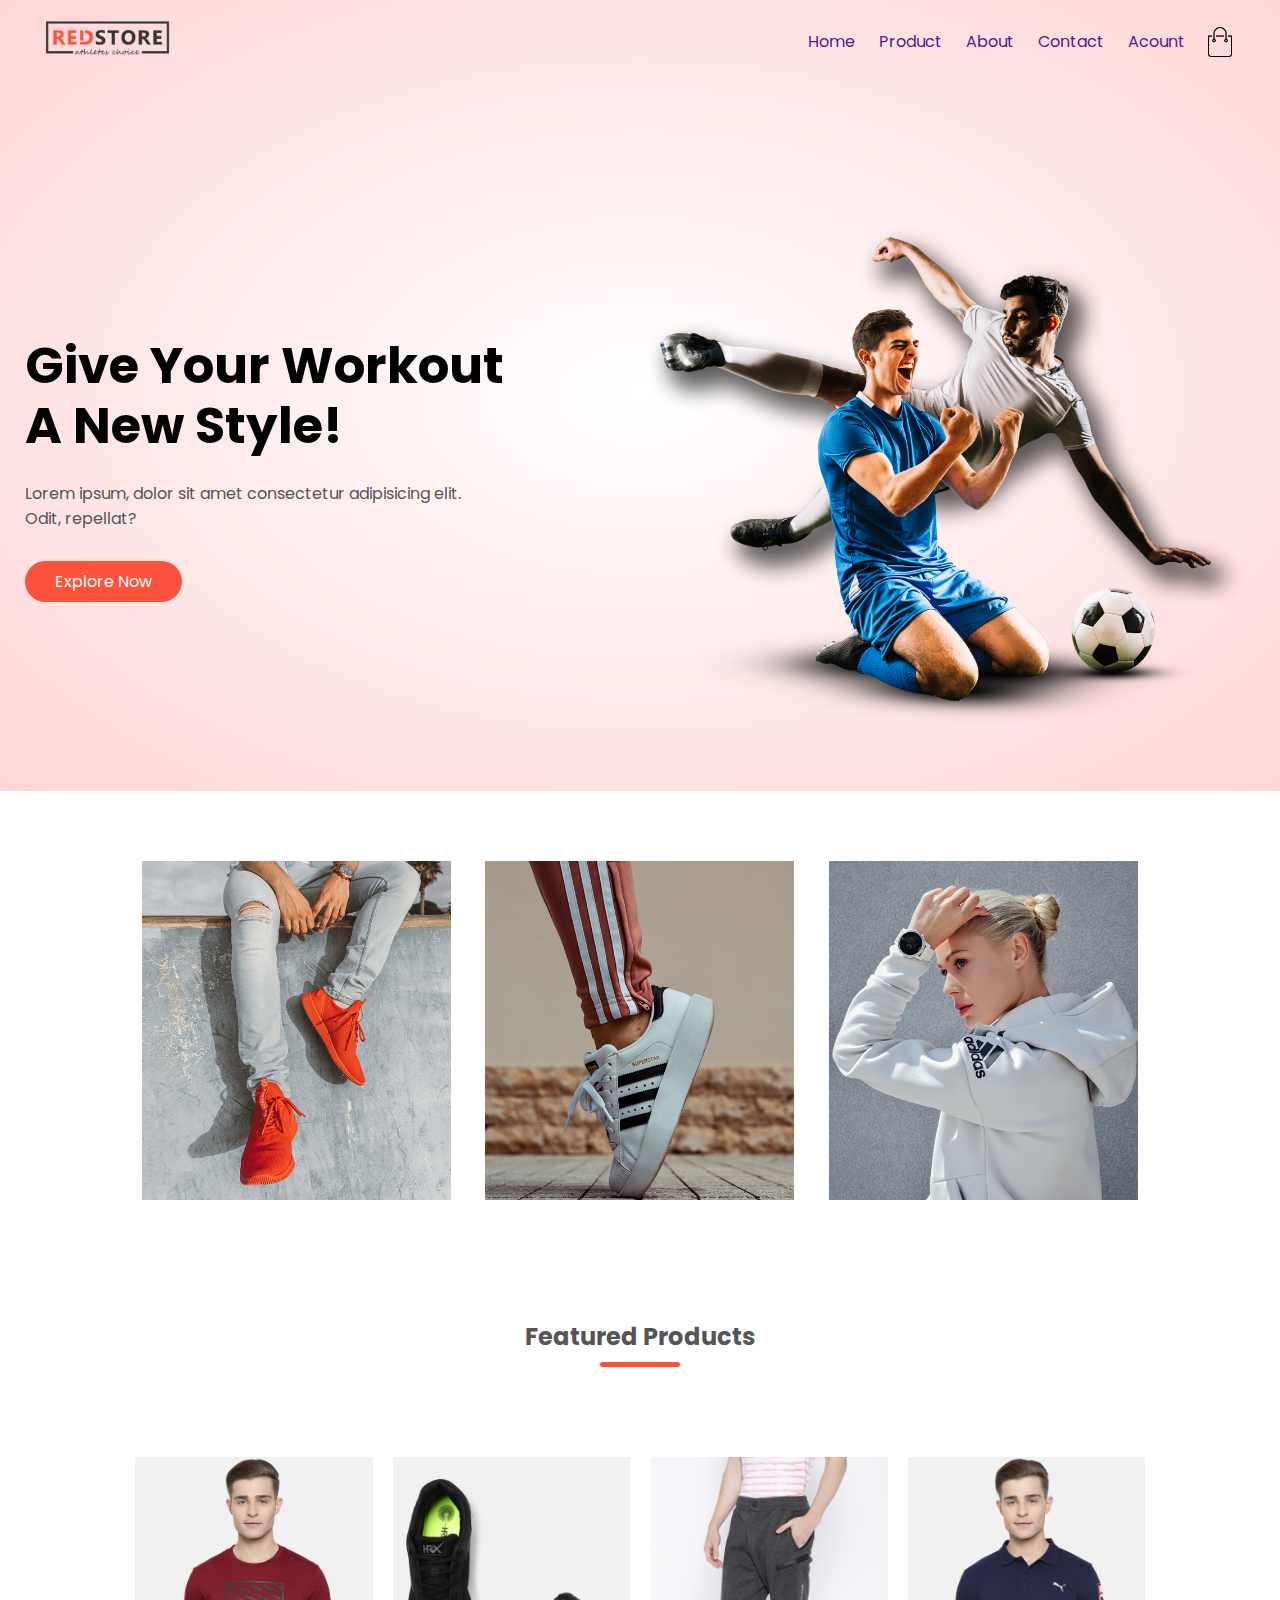
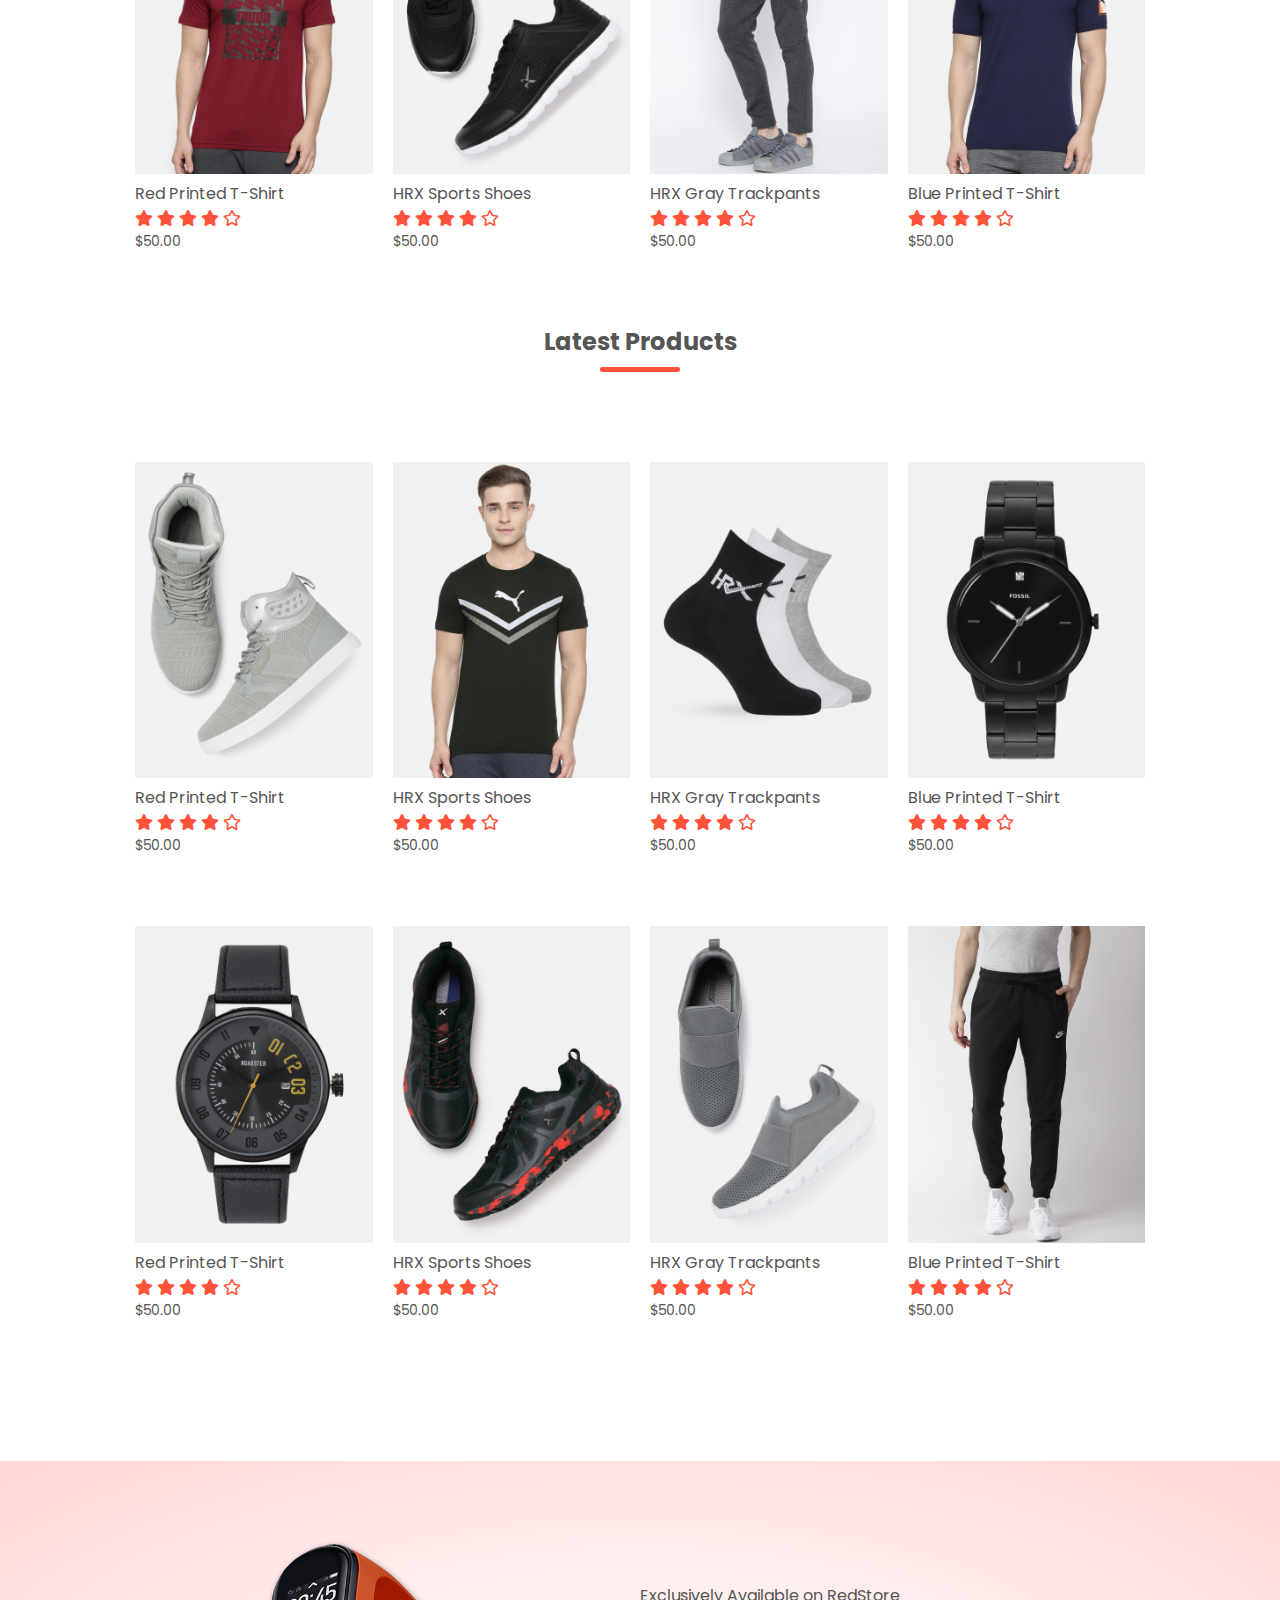
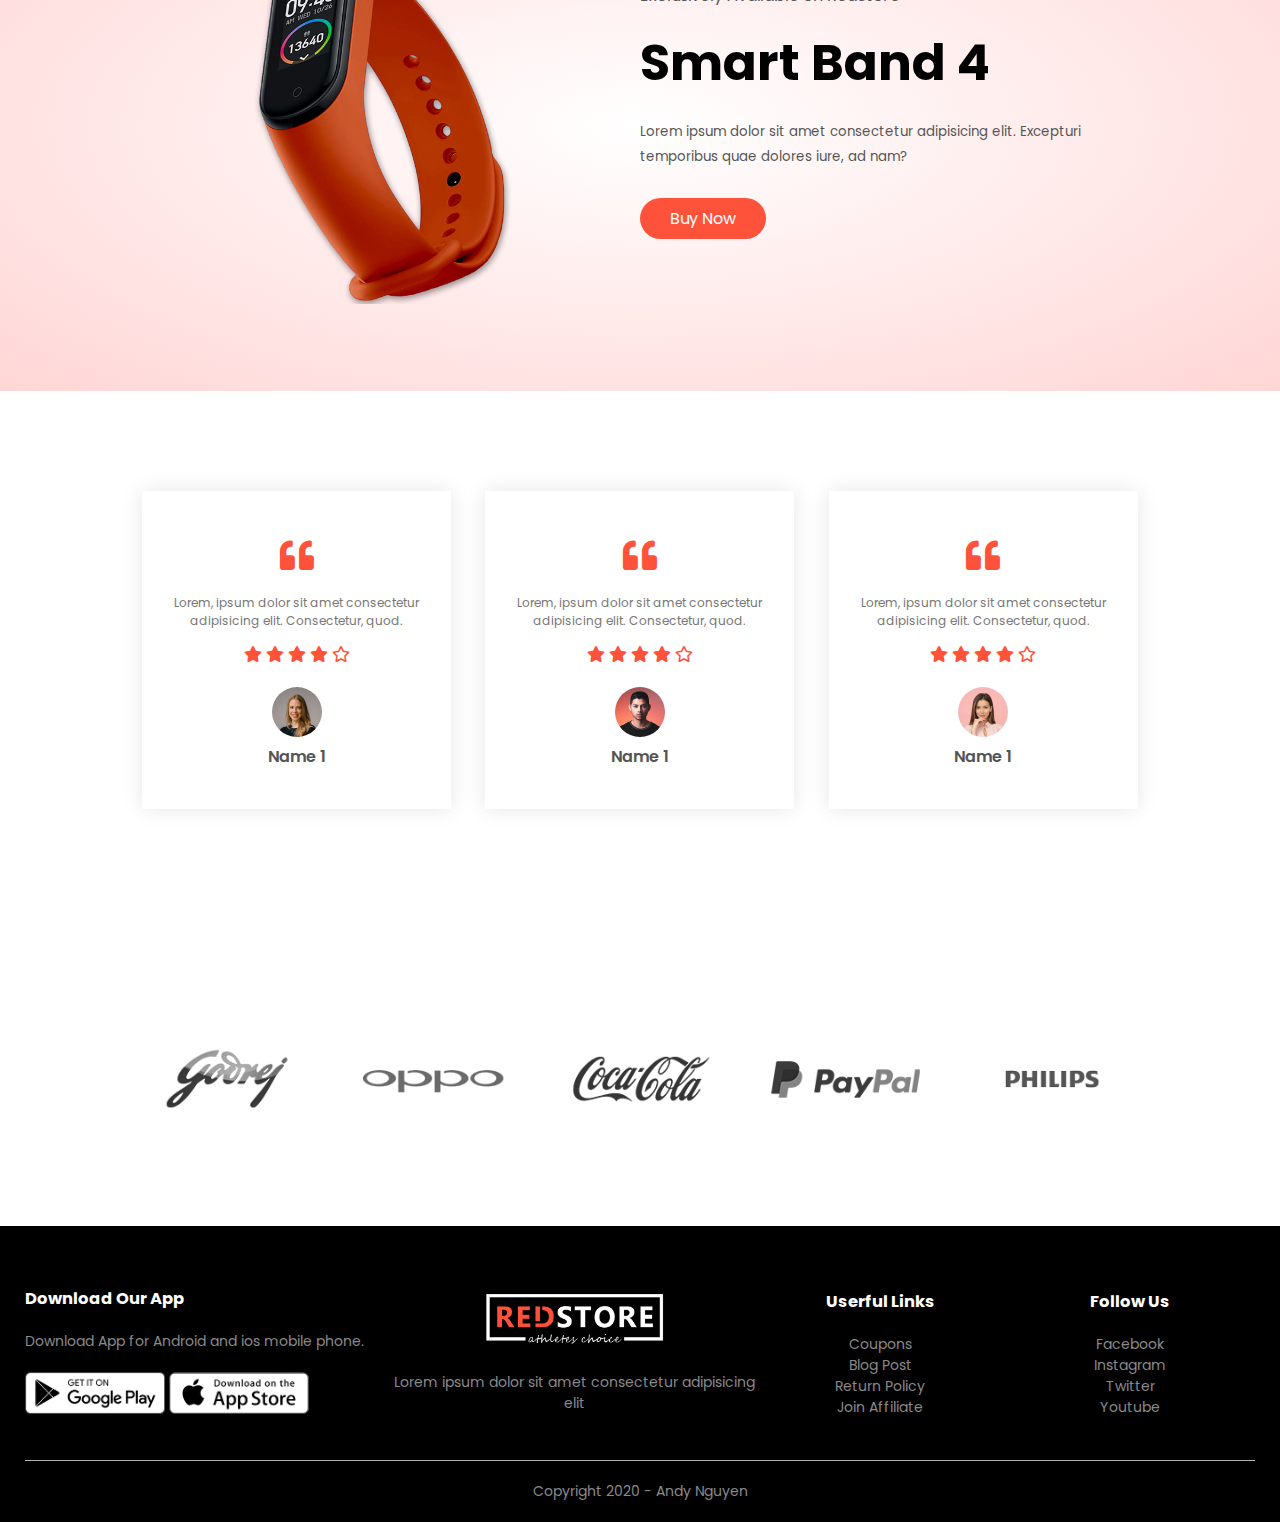
<file: index.html>
<!DOCTYPE html>
<html lang="en">
<head>
    <meta charset="UTF-8">
    <meta http-equiv="X-UA-Compatible" content="IE=edge">
    <meta name="viewport" content="width=device-width, initial-scale=1.0">
    <title>Redstone Shop</title>
    <link rel="stylesheet" href="style.css">
    <link rel="stylesheet" href="https://cdnjs.cloudflare.com/ajax/libs/font-awesome/5.15.4/css/all.min.css" integrity="sha512-1ycn6IcaQQ40/MKBW2W4Rhis/DbILU74C1vSrLJxCq57o941Ym01SwNsOMqvEBFlcgUa6xLiPY/NS5R+E6ztJQ==" crossorigin="anonymous" referrerpolicy="no-referrer" />
</head>
<body>
    <div class="header">   
    <div class="container">
        <div class="navbar">
            <div class="logo">
                <img src="images/logo.png" width="125px">
            </div>
            <nav>
                <ul id="MenuItems">
                    <li><a href="">Home</a></li>
                    <li><a href="">Product</a></li>
                    <li><a href="">About</a></li>
                    <li><a href="">Contact</a></li>
                    <li><a href="">Acount</a></li>
                </ul>
            </nav>
            <img src="images/cart.png" width="30px" height="30px">
            <img src="images/menu.png" class="menu-icon" onclick="menutoggle()">
        </div>
        <div class="row">
            <div class="col-2">
                <h1>Give Your Workout <br>A New Style!</h1>
                <p>Lorem ipsum, dolor sit amet consectetur adipisicing elit. <br>Odit, repellat?</p>
                <a href="" class="btn">Explore Now</a>
            </div>
            <div class="col-2">
                <img src="images/image1.png" alt="">

            </div>
        </div>

    </div>
    </div>

    <!-- Featured Categories -->

    <div class="categories">
        <div class="small-container">
            <div class="row">
                <div class="col-3">
                    <img src="images/category-1.jpg">
                </div>
                <div class="col-3">
                    <img src="images/category-2.jpg">
                </div>
                <div class="col-3">
                    <img src="images/category-3.jpg">
                </div>
             </div>
        </div>
        
    </div>

    <!-- Featured Products -->

    <div class="small-container">
        <h2 class="title">Featured Products</h2>          
        <div class="row">
            <div class="col-4">
                <img src="images/product-1.jpg" alt="">
                <h4>Red Printed T-Shirt</h4>
                <div class="rating">
                    <i class="fas fa-star"></i>
                    <i class="fas fa-star"></i>
                    <i class="fas fa-star"></i>
                    <i class="fas fa-star"></i>
                    <i class="far fa-star"></i>
                </div>
                <p>$50.00</p>
            </div>
            <div class="col-4">
                <img src="images/product-2.jpg" alt="">
                <h4>HRX Sports Shoes</h4>
                <div class="rating">
                    <i class="fas fa-star"></i>
                    <i class="fas fa-star"></i>
                    <i class="fas fa-star"></i>
                    <i class="fas fa-star"></i>
                    <i class="far fa-star"></i>
                </div>
                <p>$50.00</p>
            </div>
            <div class="col-4">
                <img src="images/product-3.jpg" alt="">
                <h4>HRX Gray Trackpants</h4>
                <div class="rating">
                    <i class="fas fa-star"></i>
                    <i class="fas fa-star"></i>
                    <i class="fas fa-star"></i>
                    <i class="fas fa-star"></i>
                    <i class="far fa-star"></i>
                </div>
                <p>$50.00</p>
            </div>
            <div class="col-4">
                <img src="images/product-4.jpg" alt="">
                <h4>Blue Printed T-Shirt</h4>
                <div class="rating">
                    <i class="fas fa-star"></i>
                    <i class="fas fa-star"></i>
                    <i class="fas fa-star"></i>
                    <i class="fas fa-star"></i>
                    <i class="far fa-star"></i>
                </div>
                <p>$50.00</p>
            </div>
        </div>

        <!-- Latest Products -->

        <h2 class="title">Latest Products</h2>

        <div class="row">
            <div class="col-4">
                <img src="images/product-5.jpg" alt="">
                <h4>Red Printed T-Shirt</h4>
                <div class="rating">
                    <i class="fas fa-star"></i>
                    <i class="fas fa-star"></i>
                    <i class="fas fa-star"></i>
                    <i class="fas fa-star"></i>
                    <i class="far fa-star"></i>
                </div>
                <p>$50.00</p>
            </div>
            <div class="col-4">
                <img src="images/product-6.jpg" alt="">
                <h4>HRX Sports Shoes</h4>
                <div class="rating">
                    <i class="fas fa-star"></i>
                    <i class="fas fa-star"></i>
                    <i class="fas fa-star"></i>
                    <i class="fas fa-star"></i>
                    <i class="far fa-star"></i>
                </div>
                <p>$50.00</p>
            </div>
            <div class="col-4">
                <img src="images/product-7.jpg" alt="">
                <h4>HRX Gray Trackpants</h4>
                <div class="rating">
                    <i class="fas fa-star"></i>
                    <i class="fas fa-star"></i>
                    <i class="fas fa-star"></i>
                    <i class="fas fa-star"></i>
                    <i class="far fa-star"></i>
                </div>
                <p>$50.00</p>
            </div>
            <div class="col-4">
                <img src="images/product-8.jpg" alt="">
                <h4>Blue Printed T-Shirt</h4>
                <div class="rating">
                    <i class="fas fa-star"></i>
                    <i class="fas fa-star"></i>
                    <i class="fas fa-star"></i>
                    <i class="fas fa-star"></i>
                    <i class="far fa-star"></i>
                </div>
                <p>$50.00</p>
            </div>
        </div>

        <div class="row">
            <div class="col-4">
                <img src="images/product-9.jpg" alt="">
                <h4>Red Printed T-Shirt</h4>
                <div class="rating">
                    <i class="fas fa-star"></i>
                    <i class="fas fa-star"></i>
                    <i class="fas fa-star"></i>
                    <i class="fas fa-star"></i>
                    <i class="far fa-star"></i>
                </div>
                <p>$50.00</p>
            </div>
            <div class="col-4">
                <img src="images/product-10.jpg" alt="">
                <h4>HRX Sports Shoes</h4>
                <div class="rating">
                    <i class="fas fa-star"></i>
                    <i class="fas fa-star"></i>
                    <i class="fas fa-star"></i>
                    <i class="fas fa-star"></i>
                    <i class="far fa-star"></i>
                </div>
                <p>$50.00</p>
            </div>
            <div class="col-4">
                <img src="images/product-11.jpg" alt="">
                <h4>HRX Gray Trackpants</h4>
                <div class="rating">
                    <i class="fas fa-star"></i>
                    <i class="fas fa-star"></i>
                    <i class="fas fa-star"></i>
                    <i class="fas fa-star"></i>
                    <i class="far fa-star"></i>
                </div>
                <p>$50.00</p>
            </div>
            <div class="col-4">
                <img src="images/product-12.jpg" alt="">
                <h4>Blue Printed T-Shirt</h4>
                <div class="rating">
                    <i class="fas fa-star"></i>
                    <i class="fas fa-star"></i>
                    <i class="fas fa-star"></i>
                    <i class="fas fa-star"></i>
                    <i class="far fa-star"></i>
                </div>
                <p>$50.00</p>
            </div>
        </div>
    </div>

    <!-- Offer -->

    <div class="offer">
        <div class="small-container">
            <div class="row">
                <div class="col-2">
                    <img src="images/exclusive.png" class="offer-img">
                </div>
                <div class="col-2">
                    <p>Exclusively Available on RedStore</p>
                    <h1>Smart Band 4</h1>
                    <small>Lorem ipsum dolor sit amet consectetur adipisicing elit. Excepturi temporibus quae dolores iure, ad nam?</small>
                    <div><a href="#" class="btn">Buy Now</a></div>
                </div>
            </div>
        </div>
    </div>

    <!-- Testimonials -->

    <div class="testimonials">
        <div class="small-container">
            <div class="row">
                <div class="col-3">
                    <div class="quote"><i class="fas fa-quote-left"></i></div>
                    <p>Lorem, ipsum dolor sit amet consectetur adipisicing elit. Consectetur, quod.</p>
                    <div class="rating">
                        <i class="fas fa-star"></i>
                        <i class="fas fa-star"></i>
                        <i class="fas fa-star"></i>
                        <i class="fas fa-star"></i>
                        <i class="far fa-star"></i>
                    </div>
                    <img src="images/user-1.png" alt="">
                    <h3>Name 1</h3>
                </div>

                <div class="col-3">
                    <div class="quote"><i class="fas fa-quote-left"></i></div>
                    <p>Lorem, ipsum dolor sit amet consectetur adipisicing elit. Consectetur, quod.</p>
                    <div class="rating">
                        <i class="fas fa-star"></i>
                        <i class="fas fa-star"></i>
                        <i class="fas fa-star"></i>
                        <i class="fas fa-star"></i>
                        <i class="far fa-star"></i>
                    </div>
                    <img src="images/user-2.png" alt="">
                    <h3>Name 1</h3>
                </div>

                <div class="col-3">
                    <div class="quote"><i class="fas fa-quote-left"></i></div>
                    <p>Lorem, ipsum dolor sit amet consectetur adipisicing elit. Consectetur, quod.</p>
                    <div class="rating">
                        <i class="fas fa-star"></i>
                        <i class="fas fa-star"></i>
                        <i class="fas fa-star"></i>
                        <i class="fas fa-star"></i>
                        <i class="far fa-star"></i>
                    </div>
                    <img src="images/user-3.png" alt="">
                    <h3>Name 1</h3>
                </div>
            </div>
        </div>
    </div>

    <!-- Brands -->

    <div class="brands">
        <div class="small-container">
            <div class="row">
                <div class="col-5">
                    <img src="images/logo-godrej.png" alt="">
                </div>
                <div class="col-5">
                    <img src="images/logo-oppo.png" alt="">
                </div>
                <div class="col-5">
                    <img src="images/logo-coca-cola.png" alt="">
                </div>
                <div class="col-5">
                    <img src="images/logo-paypal.png" alt="">
                </div>
                <div class="col-5">
                    <img src="images/logo-philips.png" alt="">
                </div>
            </div>
        </div>
    </div>

    <!-- Footer  -->

    <div class="footer">
        <div class="container">
            <div class="row">
                <div class="footer-col-1">
                    <h3>Download Our App</h3>
                    <p>Download App for Android and ios mobile phone.</p>
                    <div class="app-logo">
                        <img src="images/play-store.png">
                        <img src="images/app-store.png">
                    </div>
                </div>
                <div class="footer-col-2">
                    <img src="images/logo-white.png" alt="">
                    <p>Lorem ipsum dolor sit amet consectetur adipisicing elit</p>
                </div>
                <div class="footer-col-3">
                    <h3>Userful Links</h3>
                    <ul>
                        <li>Coupons</li>
                        <li>Blog Post</li>
                        <li>Return Policy</li>
                        <li>Join Affiliate</li>
                    </ul>    
                </div>
                <div class="footer-col-4">
                    <h3>Follow Us</h3>
                    <ul>
                        <li>Facebook</li>
                        <li>Instagram</li>
                        <li>Twitter</li>
                        <li>Youtube</li>
                    </ul>    
                </div>
            </div>
            <hr>
            <p class="cpr">Copyright 2020 - Andy Nguyen</p>
        </div>
    </div>
    
    <!-- js for toggle menu  -->

    <script>
        var MenuItems = document.getElementById("MenuItems");

        MenuItems.style.maxHeight = "0px";

        function menutoggle(){
            if(MenuItems.style.maxHeight == "0px")
                {
                    MenuItems.style.maxHeight = "200px";
                }
            else
                {
                    MenuItems.style.maxHeight = "0px";
                }
        }
    </script>

</body>
</html>
</file>
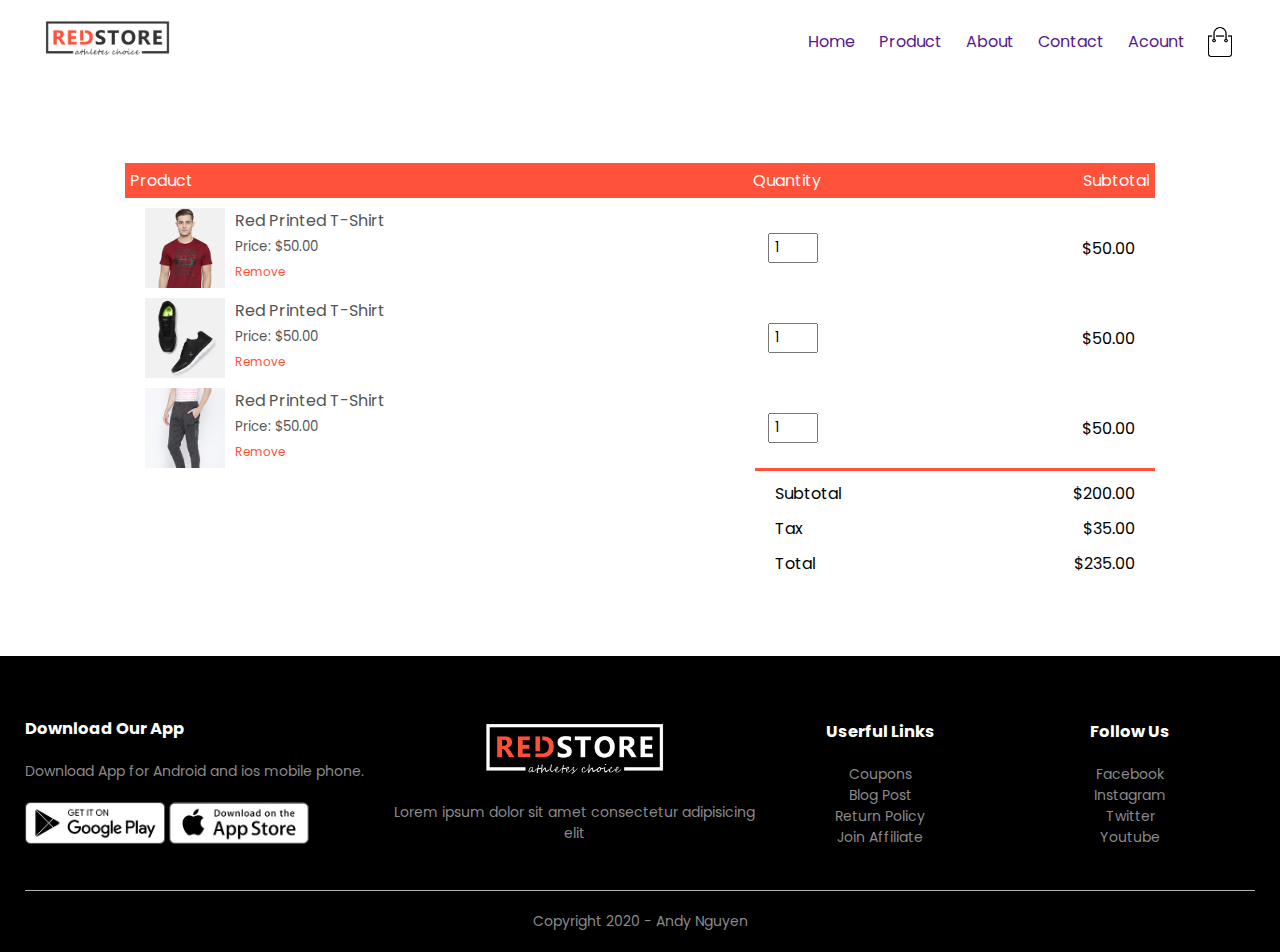
<file: cart.html>
<!DOCTYPE html>
<html lang="en">
<head>
    <meta charset="UTF-8">
    <meta http-equiv="X-UA-Compatible" content="IE=edge">
    <meta name="viewport" content="width=device-width, initial-scale=1.0">
    <title>All Products</title>
    <link rel="stylesheet" href="style.css">
    <link rel="stylesheet" href="https://cdnjs.cloudflare.com/ajax/libs/font-awesome/5.15.4/css/all.min.css" integrity="sha512-1ycn6IcaQQ40/MKBW2W4Rhis/DbILU74C1vSrLJxCq57o941Ym01SwNsOMqvEBFlcgUa6xLiPY/NS5R+E6ztJQ==" crossorigin="anonymous" referrerpolicy="no-referrer" />
</head>
<body>
      
    <div class="container">
        <div class="navbar">
            <div class="logo">
                <img src="images/logo.png" width="125px">
            </div>
            <nav>
                <ul id="MenuItems">
                    <li><a href="">Home</a></li>
                    <li><a href="">Product</a></li>
                    <li><a href="">About</a></li>
                    <li><a href="">Contact</a></li>
                    <li><a href="">Acount</a></li>
                </ul>
            </nav>
            <img src="images/cart.png" width="30px" height="30px">
            <img src="images/menu.png" class="menu-icon" onclick="menutoggle()">
        </div>
    </div>  
    

<!-- Cart Items Details -->

<div class="small-container cart-page">
    <table>
        <tr>
            <th>Product</th>
            <th>Quantity</th>
            <th>Subtotal</th>
        </tr>
        <tr>
            <td>
                <div class="cart-info">
                    <img src="images/buy-1.jpg">
                    <div>
                        <p>Red Printed T-Shirt</p>
                        <small>Price: $50.00</small>
                        <br>
                        <a href="">Remove</a>
                    </div>
                </div>
                
            </td>
            <td><input type="number" value="1"></td>
            <td>$50.00</td>
        </tr>
        <tr>
            <td>
                <div class="cart-info">
                    <img src="images/buy-2.jpg">
                    <div>
                        <p>Red Printed T-Shirt</p>
                        <small>Price: $50.00</small>
                        <br>
                        <a href="">Remove</a>
                    </div>
                </div>
                
            </td>
            <td><input type="number" value="1"></td>
            <td>$50.00</td>
        </tr><tr>
            <td>
                <div class="cart-info">
                    <img src="images/buy-3.jpg">
                    <div>
                        <p>Red Printed T-Shirt</p>
                        <small>Price: $50.00</small>
                        <br>
                        <a href="">Remove</a>
                    </div>
                </div>
                
            </td>
            <td><input type="number" value="1"></td>
            <td>$50.00</td>
        </tr>
    </table>

    <div class="total-price">

        <table>
            <tr>
                <td>Subtotal</td>
                <td>$200.00</td>
            </tr>
            <tr>
                <td>Tax</td>
                <td>$35.00</td>
            </tr>
            <tr>
                <td>Total</td>
                <td>$235.00</td>
            </tr>

        </table>

    </div>

</div>

<!-- Footer -->

    <div class="footer">
        <div class="container">
            <div class="row">
                <div class="footer-col-1">
                    <h3>Download Our App</h3>
                    <p>Download App for Android and ios mobile phone.</p>
                    <div class="app-logo">
                        <img src="images/play-store.png">
                        <img src="images/app-store.png">
                    </div>
                </div>
                <div class="footer-col-2">
                    <img src="images/logo-white.png" alt="">
                    <p>Lorem ipsum dolor sit amet consectetur adipisicing elit</p>
                </div>
                <div class="footer-col-3">
                    <h3>Userful Links</h3>
                    <ul>
                        <li>Coupons</li>
                        <li>Blog Post</li>
                        <li>Return Policy</li>
                        <li>Join Affiliate</li>
                    </ul>    
                </div>
                <div class="footer-col-4">
                    <h3>Follow Us</h3>
                    <ul>
                        <li>Facebook</li>
                        <li>Instagram</li>
                        <li>Twitter</li>
                        <li>Youtube</li>
                    </ul>    
                </div>
            </div>
            <hr>
            <p class="cpr">Copyright 2020 - Andy Nguyen</p>
        </div>
    </div>
    
    <!-- js for toggle menu  -->

    <script>
        var MenuItems = document.getElementById("MenuItems");

        MenuItems.style.maxHeight = "0px";

        function menutoggle(){
            if(MenuItems.style.maxHeight == "0px")
                {
                    MenuItems.style.maxHeight = "200px";
                }
            else
                {
                    MenuItems.style.maxHeight = "0px";
                }
        }
    </script>

</body>
</html>
</file>
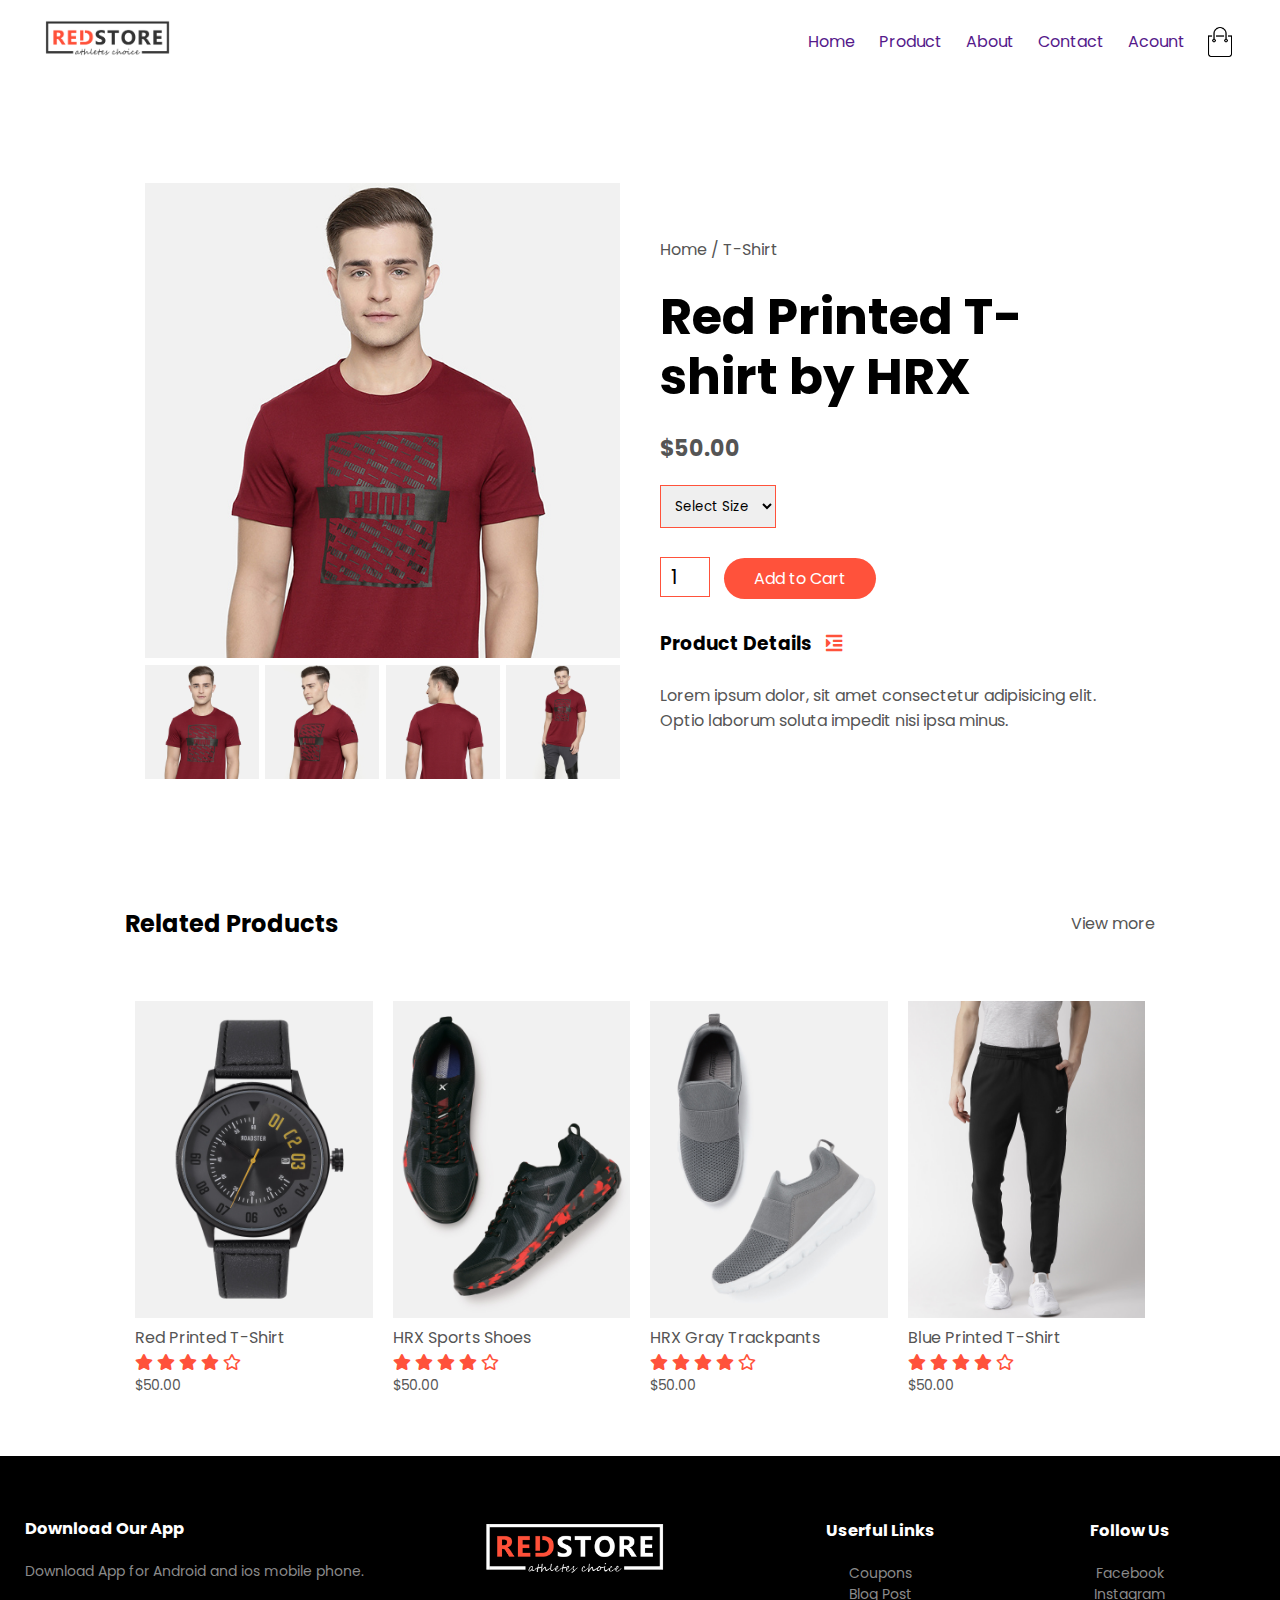
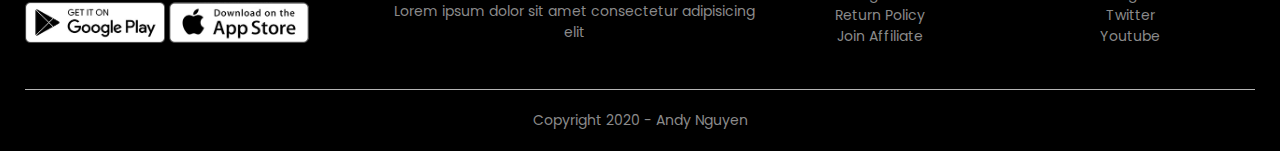
<file: products-details.html>
<!DOCTYPE html>
<html lang="en">
<head>
    <meta charset="UTF-8">
    <meta http-equiv="X-UA-Compatible" content="IE=edge">
    <meta name="viewport" content="width=device-width, initial-scale=1.0">
    <title>All Products</title>
    <link rel="stylesheet" href="style.css">
    <link rel="stylesheet" href="https://cdnjs.cloudflare.com/ajax/libs/font-awesome/5.15.4/css/all.min.css" integrity="sha512-1ycn6IcaQQ40/MKBW2W4Rhis/DbILU74C1vSrLJxCq57o941Ym01SwNsOMqvEBFlcgUa6xLiPY/NS5R+E6ztJQ==" crossorigin="anonymous" referrerpolicy="no-referrer" />
</head>
<body>
      
    <div class="container">
        <div class="navbar">
            <div class="logo">
                <img src="images/logo.png" width="125px">
            </div>
            <nav>
                <ul id="MenuItems">
                    <li><a href="">Home</a></li>
                    <li><a href="">Product</a></li>
                    <li><a href="">About</a></li>
                    <li><a href="">Contact</a></li>
                    <li><a href="">Acount</a></li>
                </ul>
            </nav>
            <img src="images/cart.png" width="30px" height="30px">
            <img src="images/menu.png" class="menu-icon" onclick="menutoggle()">
        </div>
    </div>  
    
    <!-- Single Product Details -->

    <div class="small-container single-product">
        <div class="row">
            <div class="col-2">
                <img src="images/gallery-1.jpg" width="100%" id="ProductImg">

                <div class="small-img-row">
                    <div class="small-img-col">
                        <img src="images/gallery-1.jpg" width="100%" class="small-img">
                    </div>
                    <div class="small-img-col">
                        <img src="images/gallery-2.jpg" width="100%" class="small-img">
                    </div>
                    <div class="small-img-col">
                        <img src="images/gallery-3.jpg" width="100%" class="small-img">
                    </div>
                    <div class="small-img-col">
                        <img src="images/gallery-4.jpg" width="100%" class="small-img">
                    </div>
                </div>

            </div>
            <div class="col-2">
                <p>Home / T-Shirt</p>
                <h1>Red Printed T-shirt by HRX</h1>
                <h4>$50.00</h4>
                <select>
                    <option>Select Size</option>
                    <option>XXL</option>
                    <option>XL</option>
                    <option>Large</option>
                    <option>Medium</option>
                    <option>Small</option>
                </select>
                <input type="number" value="1">
                <a href="#" class="btn">Add to Cart</a>
                
                <h3>Product Details <i class="fas fa-indent"></i></h3>
                <br>
                <p>Lorem ipsum dolor, sit amet consectetur adipisicing elit. Optio laborum soluta impedit nisi ipsa minus.</p>
            </div>
        </div>
    </div>

    <!-- Title -->

    <div class="small-container">
        <div class="row row-2">
            <h2>Related Products</h2>
            <p>View more</p>
        </div>
    </div>

    <!-- Products -->

    <div class="small-container">

        <div class="row">
            <div class="col-4">
                <img src="images/product-9.jpg" alt="">
                <h4>Red Printed T-Shirt</h4>
                <div class="rating">
                    <i class="fas fa-star"></i>
                    <i class="fas fa-star"></i>
                    <i class="fas fa-star"></i>
                    <i class="fas fa-star"></i>
                    <i class="far fa-star"></i>
                </div>
                <p>$50.00</p>
            </div>
            <div class="col-4">
                <img src="images/product-10.jpg" alt="">
                <h4>HRX Sports Shoes</h4>
                <div class="rating">
                    <i class="fas fa-star"></i>
                    <i class="fas fa-star"></i>
                    <i class="fas fa-star"></i>
                    <i class="fas fa-star"></i>
                    <i class="far fa-star"></i>
                </div>
                <p>$50.00</p>
            </div>
            <div class="col-4">
                <img src="images/product-11.jpg" alt="">
                <h4>HRX Gray Trackpants</h4>
                <div class="rating">
                    <i class="fas fa-star"></i>
                    <i class="fas fa-star"></i>
                    <i class="fas fa-star"></i>
                    <i class="fas fa-star"></i>
                    <i class="far fa-star"></i>
                </div>
                <p>$50.00</p>
            </div>
            <div class="col-4">
                <img src="images/product-12.jpg" alt="">
                <h4>Blue Printed T-Shirt</h4>
                <div class="rating">
                    <i class="fas fa-star"></i>
                    <i class="fas fa-star"></i>
                    <i class="fas fa-star"></i>
                    <i class="fas fa-star"></i>
                    <i class="far fa-star"></i>
                </div>
                <p>$50.00</p>
            </div>
        </div>

        

    </div>

    <!-- Footer  -->

    <div class="footer">
        <div class="container">
            <div class="row">
                <div class="footer-col-1">
                    <h3>Download Our App</h3>
                    <p>Download App for Android and ios mobile phone.</p>
                    <div class="app-logo">
                        <img src="images/play-store.png">
                        <img src="images/app-store.png">
                    </div>
                </div>
                <div class="footer-col-2">
                    <img src="images/logo-white.png" alt="">
                    <p>Lorem ipsum dolor sit amet consectetur adipisicing elit</p>
                </div>
                <div class="footer-col-3">
                    <h3>Userful Links</h3>
                    <ul>
                        <li>Coupons</li>
                        <li>Blog Post</li>
                        <li>Return Policy</li>
                        <li>Join Affiliate</li>
                    </ul>    
                </div>
                <div class="footer-col-4">
                    <h3>Follow Us</h3>
                    <ul>
                        <li>Facebook</li>
                        <li>Instagram</li>
                        <li>Twitter</li>
                        <li>Youtube</li>
                    </ul>    
                </div>
            </div>
            <hr>
            <p class="cpr">Copyright 2020 - Andy Nguyen</p>
        </div>
    </div>
    
    <!-- js for toggle menu  -->

    <script>
        var MenuItems = document.getElementById("MenuItems");

        MenuItems.style.maxHeight = "0px";

        function menutoggle(){
            if(MenuItems.style.maxHeight == "0px")
                {
                    MenuItems.style.maxHeight = "200px";
                }
            else
                {
                    MenuItems.style.maxHeight = "0px";
                }
        }
    </script>

    <!-- js for product gallery -->

    <script>
        var ProductImg = document.getElementById("ProductImg");
        var SmallImg = document.getElementsByClassName("small-img");

        SmallImg[0].onclick = function()
        {
            ProductImg.src = SmallImg[0].src;
        }
        SmallImg[1].onclick = function()
        {
            ProductImg.src = SmallImg[1].src;
        }
        SmallImg[2].onclick = function(){
            ProductImg.src = SmallImg[2].src;
        }
        SmallImg[3].onclick = function(){
            ProductImg.src = SmallImg[3].src;
        }


    </script>

</body>
</html>
</file>
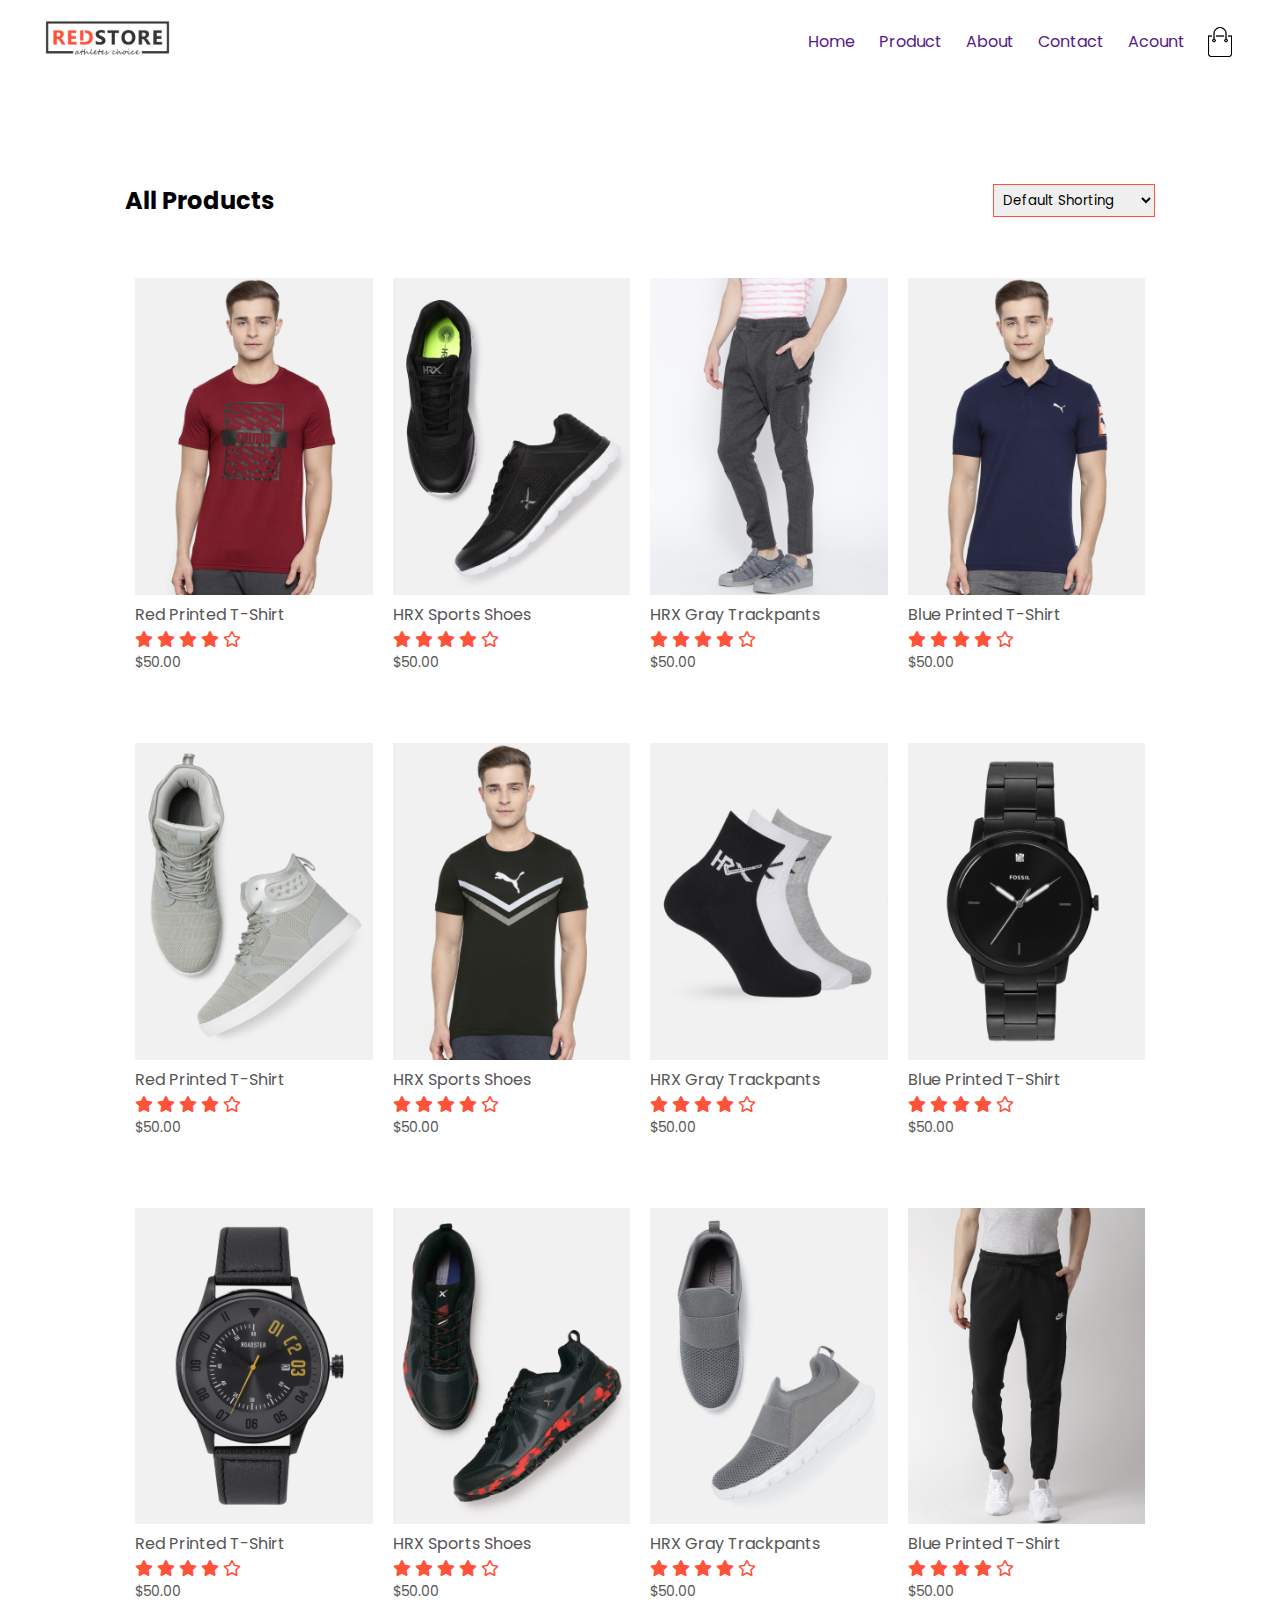
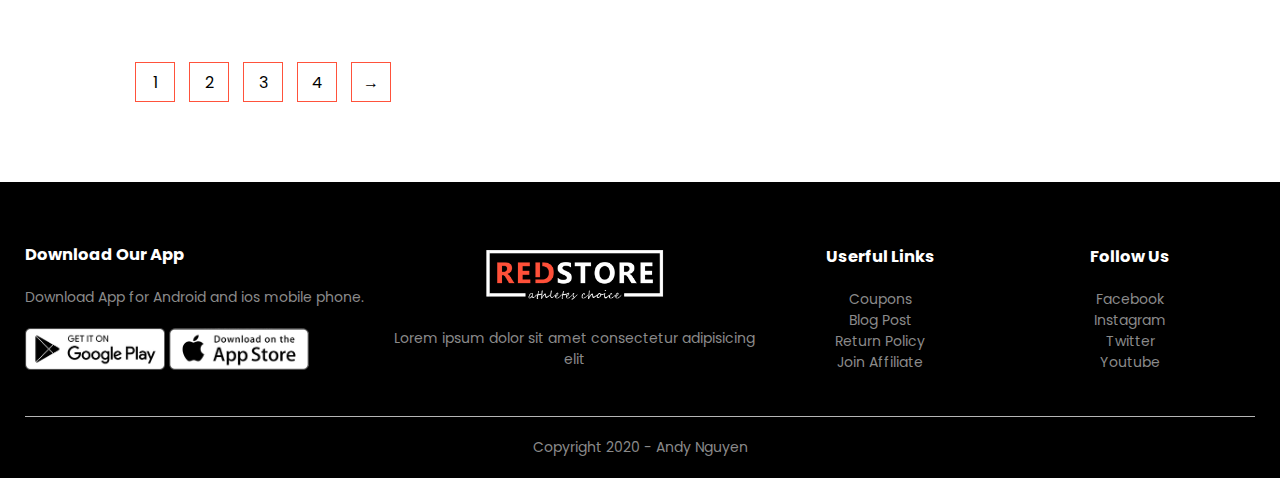
<file: products.html>
<!DOCTYPE html>
<html lang="en">
<head>
    <meta charset="UTF-8">
    <meta http-equiv="X-UA-Compatible" content="IE=edge">
    <meta name="viewport" content="width=device-width, initial-scale=1.0">
    <title>All Products</title>
    <link rel="stylesheet" href="style.css">
    <link rel="stylesheet" href="https://cdnjs.cloudflare.com/ajax/libs/font-awesome/5.15.4/css/all.min.css" integrity="sha512-1ycn6IcaQQ40/MKBW2W4Rhis/DbILU74C1vSrLJxCq57o941Ym01SwNsOMqvEBFlcgUa6xLiPY/NS5R+E6ztJQ==" crossorigin="anonymous" referrerpolicy="no-referrer" />
</head>
<body>
      
    <div class="container">
        <div class="navbar">
            <div class="logo">
                <img src="images/logo.png" width="125px">
            </div>
            <nav>
                <ul id="MenuItems">
                    <li><a href="">Home</a></li>
                    <li><a href="">Product</a></li>
                    <li><a href="">About</a></li>
                    <li><a href="">Contact</a></li>
                    <li><a href="">Acount</a></li>
                </ul>
            </nav>
            <img src="images/cart.png" width="30px" height="30px">
            <img src="images/menu.png" class="menu-icon" onclick="menutoggle()">
        </div>
    </div>    

    <div class="small-container">

        <div class="row row-2">
            <h2>All Products</h2>
            <select>
                <option>Default Shorting</option>
                <option>Short by price</option>
                <option>Short by popularity</option>
                <option>Short by rating</option>
                <option>Short by sale</option>
            </select>
        </div>
                
        <div class="row">
            <div class="col-4">
                <img src="images/product-1.jpg" alt="">
                <h4>Red Printed T-Shirt</h4>
                <div class="rating">
                    <i class="fas fa-star"></i>
                    <i class="fas fa-star"></i>
                    <i class="fas fa-star"></i>
                    <i class="fas fa-star"></i>
                    <i class="far fa-star"></i>
                </div>
                <p>$50.00</p>
            </div>
            <div class="col-4">
                <img src="images/product-2.jpg" alt="">
                <h4>HRX Sports Shoes</h4>
                <div class="rating">
                    <i class="fas fa-star"></i>
                    <i class="fas fa-star"></i>
                    <i class="fas fa-star"></i>
                    <i class="fas fa-star"></i>
                    <i class="far fa-star"></i>
                </div>
                <p>$50.00</p>
            </div>
            <div class="col-4">
                <img src="images/product-3.jpg" alt="">
                <h4>HRX Gray Trackpants</h4>
                <div class="rating">
                    <i class="fas fa-star"></i>
                    <i class="fas fa-star"></i>
                    <i class="fas fa-star"></i>
                    <i class="fas fa-star"></i>
                    <i class="far fa-star"></i>
                </div>
                <p>$50.00</p>
            </div>
            <div class="col-4">
                <img src="images/product-4.jpg" alt="">
                <h4>Blue Printed T-Shirt</h4>
                <div class="rating">
                    <i class="fas fa-star"></i>
                    <i class="fas fa-star"></i>
                    <i class="fas fa-star"></i>
                    <i class="fas fa-star"></i>
                    <i class="far fa-star"></i>
                </div>
                <p>$50.00</p>
            </div>
        </div> 
        
        <div class="row">
            <div class="col-4">
                <img src="images/product-5.jpg" alt="">
                <h4>Red Printed T-Shirt</h4>
                <div class="rating">
                    <i class="fas fa-star"></i>
                    <i class="fas fa-star"></i>
                    <i class="fas fa-star"></i>
                    <i class="fas fa-star"></i>
                    <i class="far fa-star"></i>
                </div>
                <p>$50.00</p>
            </div>
            <div class="col-4">
                <img src="images/product-6.jpg" alt="">
                <h4>HRX Sports Shoes</h4>
                <div class="rating">
                    <i class="fas fa-star"></i>
                    <i class="fas fa-star"></i>
                    <i class="fas fa-star"></i>
                    <i class="fas fa-star"></i>
                    <i class="far fa-star"></i>
                </div>
                <p>$50.00</p>
            </div>
            <div class="col-4">
                <img src="images/product-7.jpg" alt="">
                <h4>HRX Gray Trackpants</h4>
                <div class="rating">
                    <i class="fas fa-star"></i>
                    <i class="fas fa-star"></i>
                    <i class="fas fa-star"></i>
                    <i class="fas fa-star"></i>
                    <i class="far fa-star"></i>
                </div>
                <p>$50.00</p>
            </div>
            <div class="col-4">
                <img src="images/product-8.jpg" alt="">
                <h4>Blue Printed T-Shirt</h4>
                <div class="rating">
                    <i class="fas fa-star"></i>
                    <i class="fas fa-star"></i>
                    <i class="fas fa-star"></i>
                    <i class="fas fa-star"></i>
                    <i class="far fa-star"></i>
                </div>
                <p>$50.00</p>
            </div>
        </div>

        <div class="row">
            <div class="col-4">
                <img src="images/product-9.jpg" alt="">
                <h4>Red Printed T-Shirt</h4>
                <div class="rating">
                    <i class="fas fa-star"></i>
                    <i class="fas fa-star"></i>
                    <i class="fas fa-star"></i>
                    <i class="fas fa-star"></i>
                    <i class="far fa-star"></i>
                </div>
                <p>$50.00</p>
            </div>
            <div class="col-4">
                <img src="images/product-10.jpg" alt="">
                <h4>HRX Sports Shoes</h4>
                <div class="rating">
                    <i class="fas fa-star"></i>
                    <i class="fas fa-star"></i>
                    <i class="fas fa-star"></i>
                    <i class="fas fa-star"></i>
                    <i class="far fa-star"></i>
                </div>
                <p>$50.00</p>
            </div>
            <div class="col-4">
                <img src="images/product-11.jpg" alt="">
                <h4>HRX Gray Trackpants</h4>
                <div class="rating">
                    <i class="fas fa-star"></i>
                    <i class="fas fa-star"></i>
                    <i class="fas fa-star"></i>
                    <i class="fas fa-star"></i>
                    <i class="far fa-star"></i>
                </div>
                <p>$50.00</p>
            </div>
            <div class="col-4">
                <img src="images/product-12.jpg" alt="">
                <h4>Blue Printed T-Shirt</h4>
                <div class="rating">
                    <i class="fas fa-star"></i>
                    <i class="fas fa-star"></i>
                    <i class="fas fa-star"></i>
                    <i class="fas fa-star"></i>
                    <i class="far fa-star"></i>
                </div>
                <p>$50.00</p>
            </div>
        </div>

        <div class="page-btn">
            <span>1</span>
            <span>2</span>
            <span>3</span>
            <span>4</span>
            <span>&#8594</span>
        </div>

    </div>

    <!-- Footer  -->

    <div class="footer">
        <div class="container">
            <div class="row">
                <div class="footer-col-1">
                    <h3>Download Our App</h3>
                    <p>Download App for Android and ios mobile phone.</p>
                    <div class="app-logo">
                        <img src="images/play-store.png">
                        <img src="images/app-store.png">
                    </div>
                </div>
                <div class="footer-col-2">
                    <img src="images/logo-white.png" alt="">
                    <p>Lorem ipsum dolor sit amet consectetur adipisicing elit</p>
                </div>
                <div class="footer-col-3">
                    <h3>Userful Links</h3>
                    <ul>
                        <li>Coupons</li>
                        <li>Blog Post</li>
                        <li>Return Policy</li>
                        <li>Join Affiliate</li>
                    </ul>    
                </div>
                <div class="footer-col-4">
                    <h3>Follow Us</h3>
                    <ul>
                        <li>Facebook</li>
                        <li>Instagram</li>
                        <li>Twitter</li>
                        <li>Youtube</li>
                    </ul>    
                </div>
            </div>
            <hr>
            <p class="cpr">Copyright 2020 - Andy Nguyen</p>
        </div>
    </div>
    
    <!-- js for toggle menu  -->

    <script>
        var MenuItems = document.getElementById("MenuItems");

        MenuItems.style.maxHeight = "0px";

        function menutoggle(){
            if(MenuItems.style.maxHeight == "0px")
                {
                    MenuItems.style.maxHeight = "200px";
                }
            else
                {
                    MenuItems.style.maxHeight = "0px";
                }
        }
    </script>

</body>
</html>
</file>
<file: style.css>
@import url('https://fonts.googleapis.com/css2?family=Poppins:wght@200;300;400;500;700&display=swap');

:root{
    --text-color:#555;
    --second-color:#ff523b;
}

*{
    margin: 0;
    padding: 0;
    box-sizing: border-box;
    font-family: 'Poppins', sans-serif;
}

ul{
    list-style-type: none;
}

/* Header */

.navbar{
    display: flex;
    align-items: center;
    padding: 20px;
}

nav{
    flex: 1;
    text-align: right;
}

nav ul{
    display: inline-block;
    list-style: none;
}

nav ul li{
    display: inline-block;
    margin-right: 20px;
}

a{
    text-decoration: none;
    color: --text-color;
}

p{
    color: var(--text-color);
}

.container{
    max-width: 1300px;
    margin: auto;
    padding-left: 25px;
    padding-right: 25px;
}

.row{
    display: flex;
    align-items: center;
    flex-wrap: wrap;
    justify-content: space-around;
}

.col-2{
    flex-basis: 50%;
    min-width: 300px;
}

.col-2 img{
    max-width: 100%;
    padding: 50px 0;
}

.col-2 h1{
    font-size: 50px;
    line-height: 60px;
    margin: 25px 0;
}

.btn{
    display: inline-block;
    background: var(--second-color);
    color: #fff;
    padding: 8px 30px;
    margin: 30px 0;
    border-radius: 30px;
    transition: background 0.5s;
}

.btn:hover{
    background: #563434;
}

.header{
    background: radial-gradient(#fff, #ffd6d6);
}

.header .row{
    margin-top: 70px;
}

/* Features */

.categories{
    margin: 70px 0;
}

.col-3{
    flex-basis: 30%;
    min-width: 250px;
    margin-bottom: 30px;
}

.col-3 img{
    width: 100%;
}

.small-container{
    max-width: 1080px;
    margin: auto;
    padding-left: 25px;
    padding-right: 25px;
}

.col-4{
    flex-basis: 25%; /* 4 cột */
    padding: 10px;
    min-width: 200px;
    margin-bottom: 50px;
    transition: transform 0.5s;
}

.col-4 img{
    width: 100%;
}

.title{
    text-align: center;
    margin: 0 auto 80px;
    position: relative;
    line-height: 60px;
    color: var(--text-color);
}

.title::after{ /* Thêm line phía dưới */
    content: "";
    background: var(--second-color);
    width: 80px;
    height: 5px;
    border-radius: 5px;
    position: absolute;
    bottom: 0; /* Phía dưới */
    left: 50%;
    transform: translateX(-50%);
}

h4{
    color: var(--text-color);
    font-weight: normal;
}

.col-4 p{
    font-size: 14px;
}

.rating .far,.fas{
    color: var(--second-color);
}

.col-4:hover{
    transform: translateY(-5px);
}

/* ----- Offer ----- */

.offer{
    background: radial-gradient(#fff, #ffd6d6);
    margin-top: 80px;
    padding: 30px 0;
}

.col-2 .offer-img{
    padding: 50px;
}

small{
    color: var(--text-color);
}

/* ----- Testimonials ------*/

.testimonials{
    padding: 100px;
}

.testimonials .col-3{
    text-align: center;
    padding: 40px 20px;
    box-shadow: 0 0 20px 0px rgba(0, 0, 0, 0.1);
    cursor: pointer;
    transition: transform 0.5s;
}

.testimonials .col-3 img{
    width: 50px;
    margin-top: 20px;
    border-radius: 50%;
}

.testimonials .col-3:hover{
    transform: translateY(-10px);
}

.testimonials .quote{
    font-size: 34px;
    color: #ff523b;
}

.col-3 p{
    font-size: 12px;
    margin: 12px 0;
    color: #777;
}

.testimonials .col-3 h3{
    font-weight: 600;
    color: #555;
    font-size: 16px;
}

/* ----- Brands ----- */

.brands{
    margin: 100px auto;
}

.col-5{
    width: 160px;
}

.col-5 img{
    width: 100%;
    cursor: pointer;
    filter: grayscale(100%);
}

.col-5 img:hover{
    filter: grayscale(0)
}

/* ----- Footer ----- */

.footer{
    background-color: #000;
    color: #8a8a8a;
    font-size: 14px;
    padding: 60px 0 20px;
}

.footer p{
    color: #8a8a8a;
}

.footer h3{
    color: #fff;
    margin-bottom: 20px;
}

.footer-col-1,
.footer-col-2,
.footer-col-3,
.footer-col-4{
    min-width: 250px;
    margin-bottom: 20px;
}

.footer-col-1{
    flex-basis: 30%;
}

.footer-col-2{
    flex: 1%;
    text-align: center;
}

.footer-col-2 img{
    width: 180px;
    margin-bottom: 20px;
}

.footer-col-3,
.footer-col-4{
    flex-basis: 12px;
    text-align: center;
}

.app-logo{
    margin-top: 20px;
}

.app-logo img{
    width: 140px;
}

.footer hr{
    border: none;
    background: #b5b5b5;
    height: 1px;
    margin: 20px 0;
}

.cpr{
    text-align: center;
}

.menu-icon{ /* 3 dấu gạch xuất hiện mobile screen l345-348*/
    width: 28px;
    margin-left: 20px;
    display: none;
}

/* ----- Media Query */

@media only screen and (max-width: 800px){
    nav ul{
        position: absolute;
        top: 70px;
        left: 0;
        background: #333;
        width: 100%;
        overflow: hidden; /* Xuất hiện khi click */
        transition: max-height 0.5s;
    }

    nav ul li{
        display: block;
        margin-right: 50px;
        margin-top: 10px;
        margin-bottom: 10px;
    }

    nav ul li a{
        color: #fff;
    }

    .menu-icon{
        display: block;
        cursor: pointer;
    }
}

/* ----- All Products ----- */

.row-2{
    justify-content: space-between;
    margin: 100px auto 50px;
}

select{
    border: 1px solid #ff523b;
    padding: 5px;
    /* margin-top: 30px; */
}

select:focus{
    outline: none;
}

.page-btn{
    margin: 0 auto 80px;
}

.page-btn span{
    display: inline-block;
    border: 1px solid #ff523b;
    margin-left: 10px;
    width: 40px;
    height: 40px;
    text-align: center;
    line-height: 40px;
    cursor: pointer;
}

.page-btn span:hover{
    background: #ff523b;
    color: #fff;
}

/* ----- Single Product Details ----- */

.single-product{
    margin-top: 80px;
}

.single-product .col-2 img{
    padding: 0;
}

.single-product .col-2{
    padding: 20px;
}

.single-product h4{
    margin: 20px 0;
    font-size: 22px;
    font-weight: bold;
}

.single-product select{
    display: block;
    padding: 10px;
    margin-top: 20px;
}

.single-product input{
    width: 50px;
    height: 40px;
    padding-left: 10px;
    font-size: 20px;
    margin-right: 10px;
    border: 1px solid #ff523b;
}

input:focus{
    outline: none;
}

.single-product .fas{
    color: #ff523b;
    margin-left: 10px;
}

.small-img-row{
    display: flex;
    justify-content: space-between;
}

.small-img-col{
    flex-basis: 24%;
    cursor: pointer;
}

/* Cart Items Details */

.cart-page{
    margin: 80px auto;
}

table{
    width: 100%;
    border-collapse: collapse;
}

.cart-info{
    display: flex;
    flex-wrap: wrap;
}

th{
    text-align: left;
    padding: 5px;
    color: #fff;
    background: #ff523b;
    font-weight: normal;
}

td{
    padding: 10px 20px 0;
}

td input{
    width: 50px;
    height: 30px;
    padding: 5px;
}

td a{
    color: #ff523b;
    font-size: 12px;
}

td img{
    width: 80px;
    height: 80px;
    margin-right: 10px;
}

.total-price{
    display: flex;
    justify-content: flex-end;
}

.total-price table{
    border-top: 3px solid #ff523b;
    width: 100%;
    max-width: 400px;
}

td:last-child{
    text-align: right;
}

th:last-child{
    text-align: right;
}

/* Media Query for less than 600 screen size */

@media only screen and (max-width: 600px){
    .row{
        text-align: center;
    }

    .col-2, 
    .col-3, 
    .col-4{
        flex-basis: 100%;
    }

    .single-product .row{
        text-align: left;
    }

    .single-product .col-2{
        padding: 20px 0;
    }

    .single-product h1{
        font-size: 26px;
        line-height: 32px;
    }    

    .cart-info p{
        display: none;
    }
}
</file>
